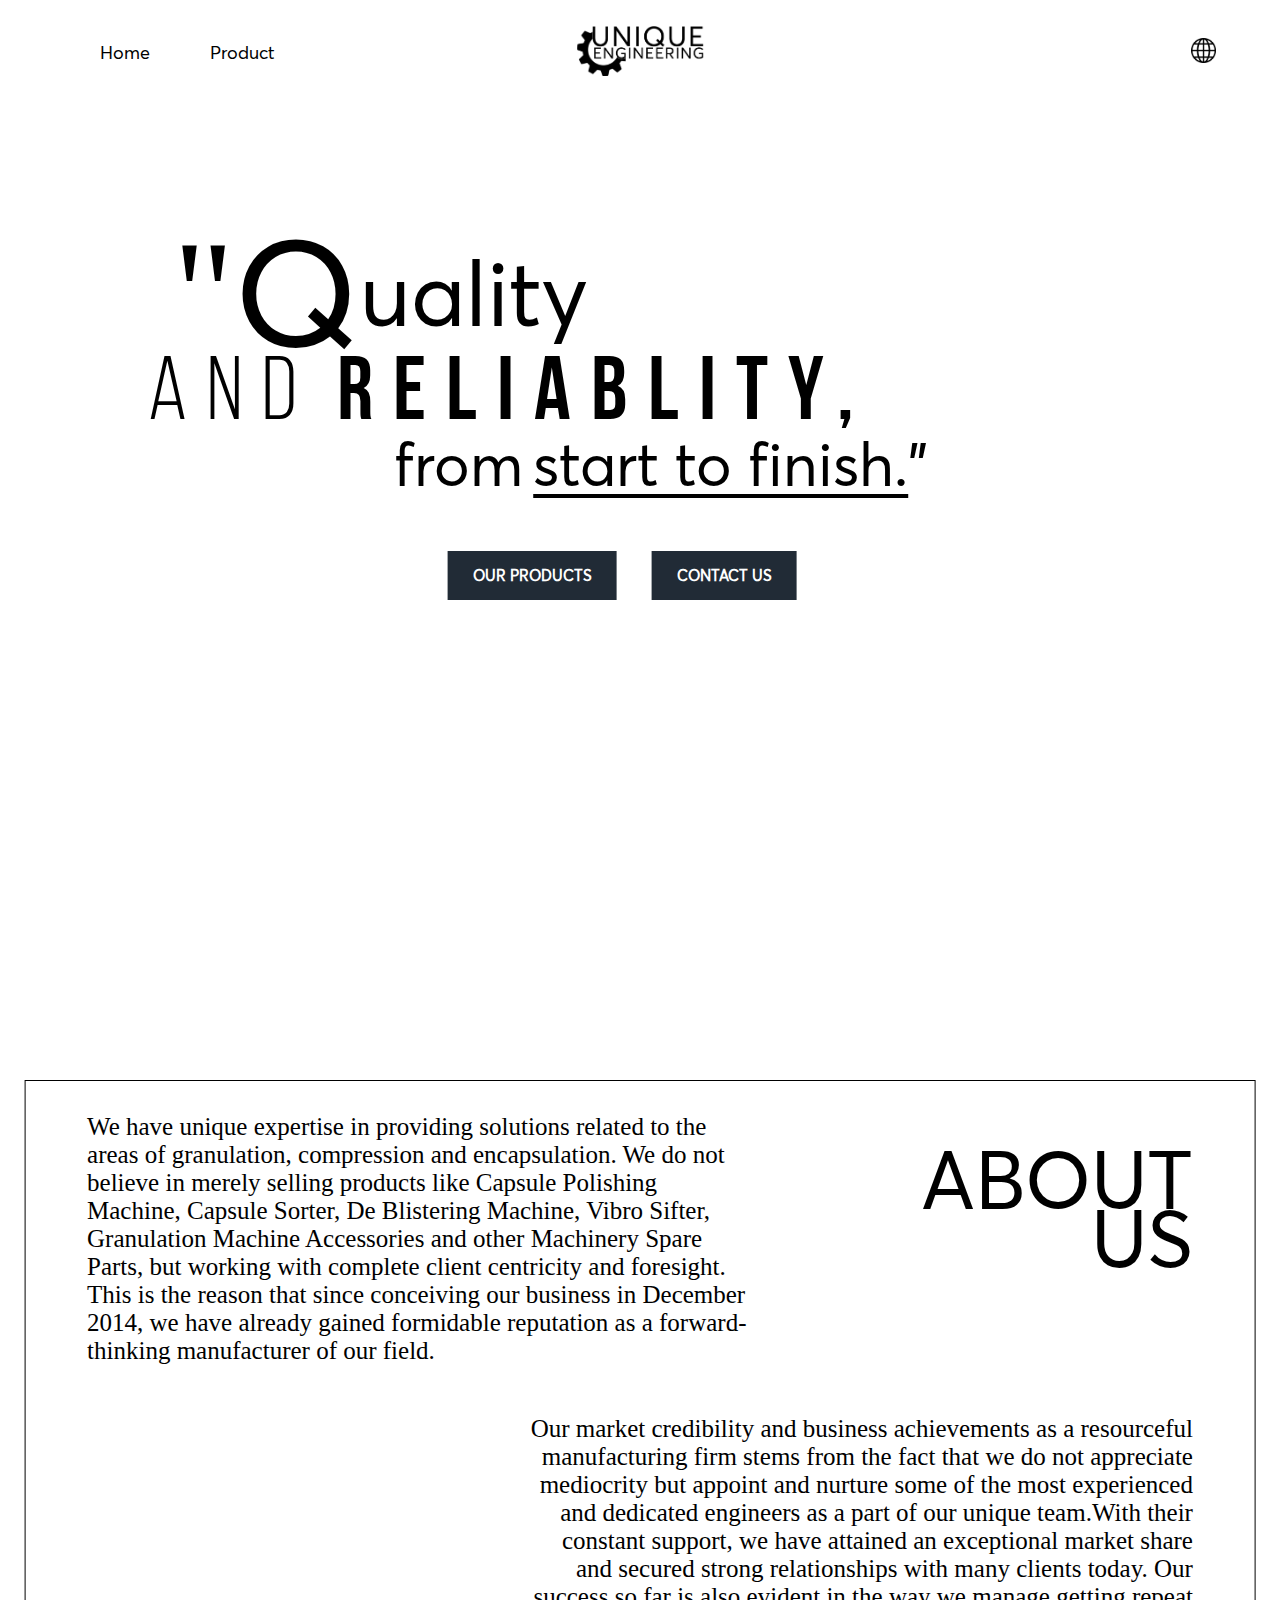
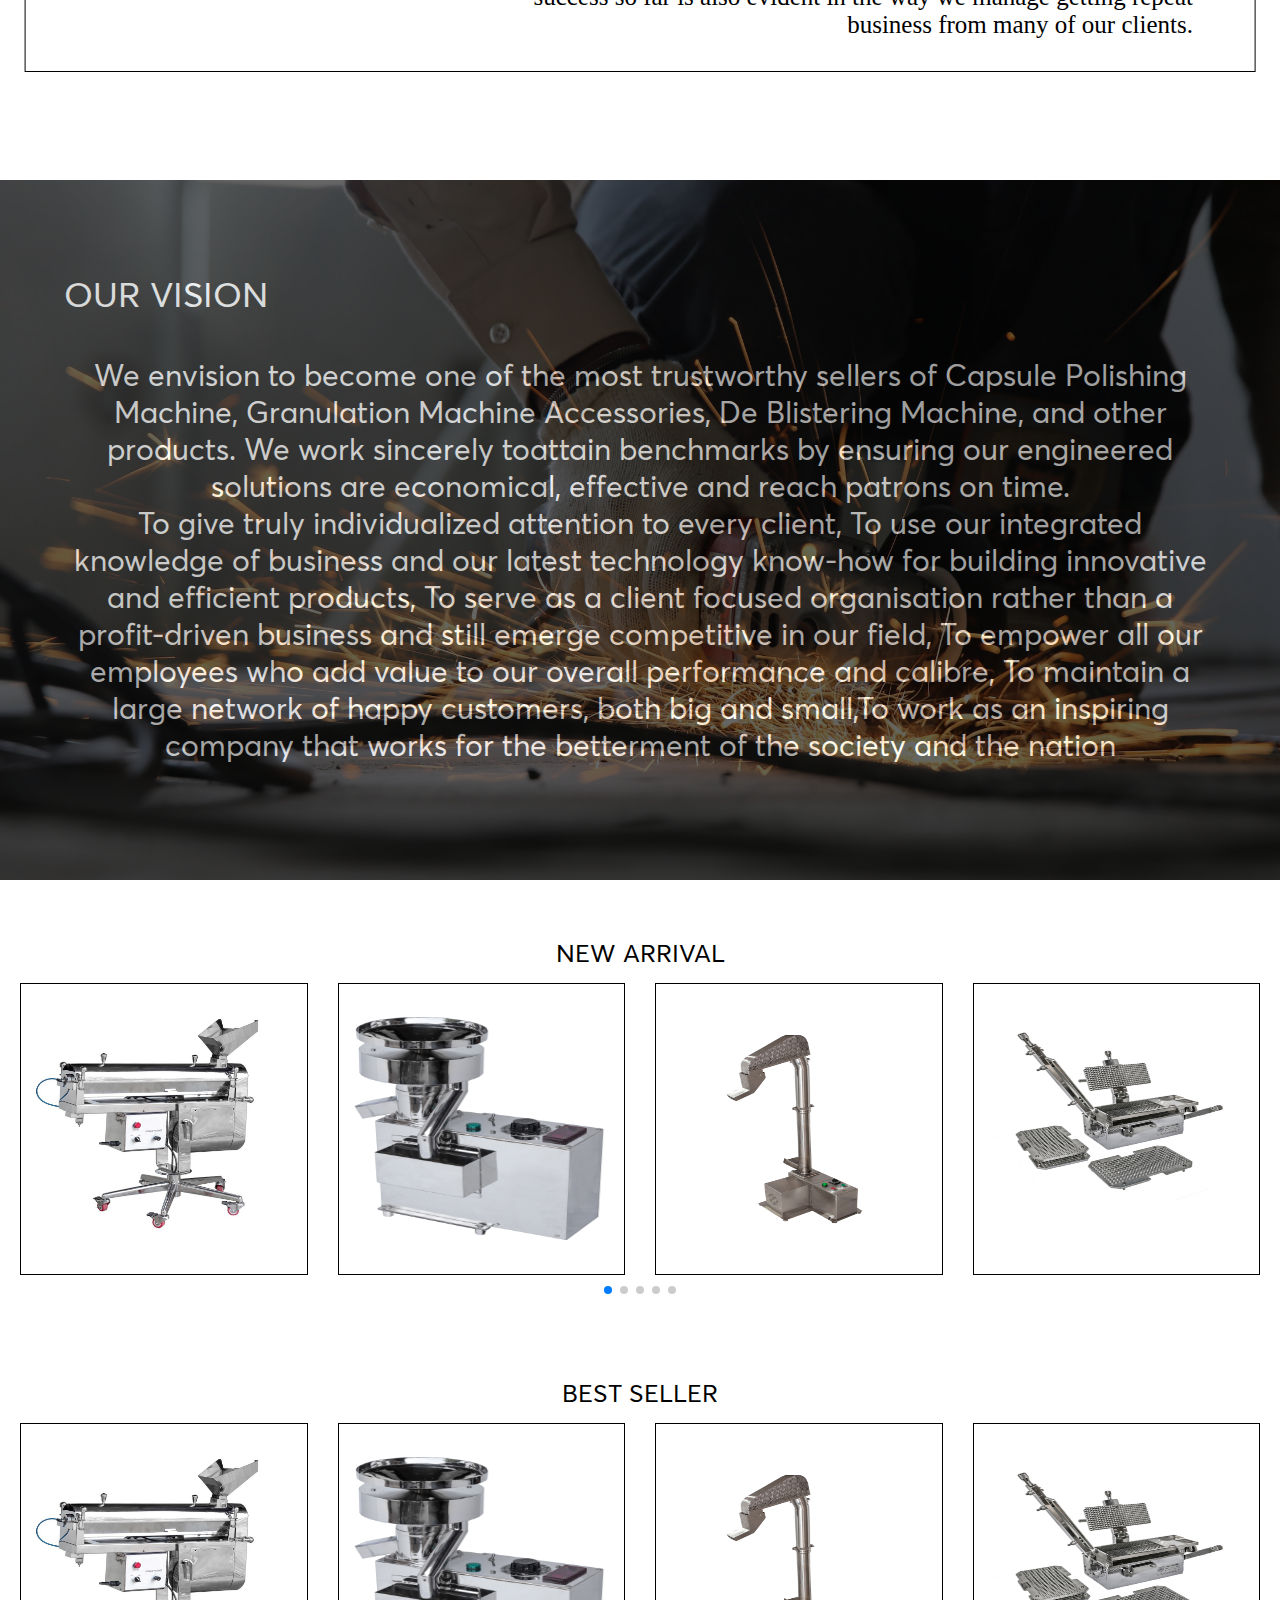
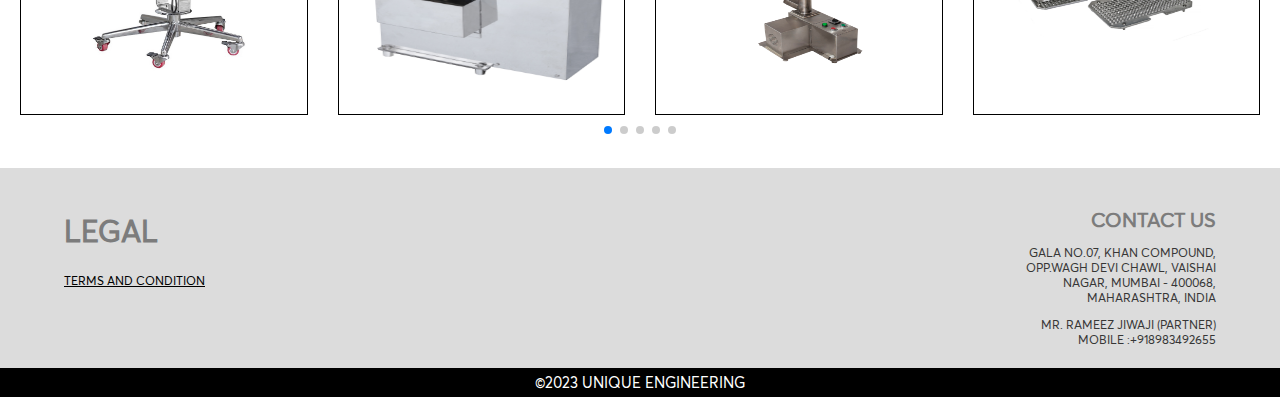
<file: index.html>
<!DOCTYPE html>
<html lang="en">
<head>
    <meta charset="UTF-8">
    <meta http-equiv="X-UA-Compatible" content="IE=edge">
    <meta name="viewport" content="width=device-width, initial-scale=1.0">
    <!-- Main Css -->
    <link rel="stylesheet" href="Css/Main.css">
    <!--Swiper-->
    <link rel="stylesheet" href="Css/swiper-bundle.min.css">
    <title>Document</title>
</head>
<body>

   <section id="home-1" >
        <div class="nav flex">
            <ul class="flex">
                <li class="left-nav">
                    <a href="">Home</a>
                </li>
                <li class="left-nav">
                    <a href="">Product</a>
                </li>
                <li class="company-logo">
                    <a href=""><img src="Assets/ENGINEERING.png" alt=""></a>
                </li>
                <li class="language-logo">
                    <a href=""><img src="Assets/world.png" alt=""></a>
                </li>
            </ul>
        </div>
        
        <div class="home-text">
            <div class="home-text-1 flex">
                <li class="home-text-1-1">"</li>
                <li class="home-text-1-2">Q</li>
                <li class="home-text-1-3">uality</li>
            </div>
            <div class="home-text-2 flex">
                <li class="home-text-2-1">and</li>
                <li class="home-text-2-2">reliablity,</li>
            </div>
            <div class="home-text-3 flex">
                <li class="home-text-3-1">from</li>
                <li class="home-text-3-2">start to finish.</li>
                <li class="home-text-3-3">"</li>
            </div>
            <div class="home-button flex">
                <span class="home-button-1">
                    <a href="">our products</a>
                </span>
                <span class="home-button-2">
                    <a href="">contact us</a>
                </span>
            </div>
        </div>
        
   </section>

   <section id="home-2">
        <div class="about-section">
            <div class="about-header flex">
                <li class="about-header-1">about</li>
                <li class="about-header-2">us</li>
            </div>
            <div class="about-para">
                <p class="about-para-1">
                    We have unique expertise in providing solutions related to the areas of granulation,
                        compression and encapsulation. We do not believe in merely selling products like Capsule
                            Polishing Machine, Capsule Sorter, De Blistering Machine, Vibro Sifter, Granulation
                                Machine Accessories and other Machinery Spare Parts, but working with complete client
                                    centricity and foresight. This is the reason that since conceiving our business in December 2014,
                                        we have already gained formidable reputation as a forward-thinking manufacturer of our field.</p>
                <p class="about-para-2">
                    Our market credibility and business achievements as a resourceful manufacturing
                        firm stems from the fact that we do not appreciate mediocrity but appoint and
                            nurture some of the most experienced and dedicated engineers as a part of our
                                unique team.With their constant support, we have attained an exceptional market
                                    share and secured strong relationships with many clients today. Our success so
                                        far is also evident in the way we manage getting repeat business from many of our clients.
                </p>
            </div>
        </div>
   </section>

   <section id="home3">
        <div class="vision-back">
            <div class="vision-back-op">
                <div class="vision-text">
                    <span>our vision</span>
                    <p>
                    We envision to become one of the most trustworthy sellers
                    of Capsule Polishing Machine, Granulation Machine Accessories,
                    De Blistering Machine, and other products.
                    We work sincerely toattain benchmarks by ensuring our engineered solutions
                    are economical, effective and reach patrons on time.<br>
                    To give truly individualized attention to every client,
                    To use our integrated knowledge of business and our latest technology know-how for building innovative and efficient products,
                    To serve as a client focused organisation rather than a profit-driven business and still emerge competitive in our field,
                    To empower all our employees who add value to our overall performance and calibre,
                    To maintain a large network of happy customers, both big and small,To work as an inspiring company that works for the betterment of the society and the nation
                    </p>
                </div>
            </div>
        </div>
   </section>

   <section id="home4">
        <div class="box-new-arrival">
            <div class="nav-new-arrival">
                <span class="new-arrival">new arrival</span>
            </div>
            <div class="swiper mySwiper">
                <div class="swiper-wrapper">
                    <div class="swiper-slide">
                        <img src="Machine/CAPSULE POLISHING MACHINE.jpg" alt="">
                    </div>
                    <div class="swiper-slide">
                        <img src="Machine/ES-100.jpg" alt="">
                    </div>
                    <div class="swiper-slide">
                        <img src="Machine/FILLED CAPSULE ELEVATOR.jpg" alt="">
                    </div>
                    <div class="swiper-slide">
                        <img src="Machine/HF-300-1.jpg" alt="">
                    </div>
                    <div class="swiper-slide">
                        <img src="Machine/MS-100.jpg" alt="">
                    </div>
                </div>
                    <div class="swiper-pagination"></div>
            </div>
        </div>

        <div class="box-best-seller">
            <div class="nav-best-seller">
                <span class="best-seller">best seller</span>
            </div>
            <div class="swiper mySwiper">
                <div class="swiper-wrapper">
                    <div class="swiper-slide">
                        <img src="Machine/CAPSULE POLISHING MACHINE.jpg" alt="">
                    </div>
                    <div class="swiper-slide">
                        <img src="Machine/ES-100.jpg" alt="">
                    </div>
                    <div class="swiper-slide">
                        <img src="Machine/FILLED CAPSULE ELEVATOR.jpg" alt="">
                    </div>
                    <div class="swiper-slide">
                        <img src="Machine/HF-300-1.jpg" alt="">
                    </div>
                    <div class="swiper-slide">
                        <img src="Machine/MS-100.jpg" alt="">
                    </div>
                </div>
                <div class="swiper-pagination"></div>
            </div>
        </div>

       
   </section>
        <div class="end-information">
            <div class="end-information-holder flex">
                <div class="legal">
                    <h1>legal</h1>
                    <a href="">Terms and Condition</a>
                </div>
                <div class="contactus">
                    <h1>contact us</h1>
                    <p>Gala No.07, Khan Compound,
                        Opp.Wagh Devi Chawl, Vaishai Nagar,
                        Mumbai - 400068, Maharashtra, India</p>
                    <p>Mr. Rameez Jiwaji (Partner)
                        Mobile :+918983492655</p>
                </div>
            </div>
        </div>
   <footer>©2023 UNIQUE ENGINEERING</footer>

<!--Swiper JS-->
<script src="Js/swiper-bundle.min.js"></script>

<!--Main JS-->
<script src="Js/Main.js"></script>
</body>
</html>
</file>
<file: Css/Main.css>
@font-face {
    font-family: Averta;
    src: url(../Fonts/AvertaDemoPE-Regular.ttf) format('truetype');
}
@font-face {
    font-family: BebasNeue-Bold;
    src: url(../Fonts/BebasNeue-Bold.ttf) format('truetype');
}
@font-face {
    font-family: BebasNeue-Book;
    src: url(../Fonts/BebasNeue-Book.ttf) format('truetype');
}
::-webkit-scrollbar {
    display: none;
}
body{
    box-sizing: border-box;
    margin: 0%;
    padding: 0%;
    scroll-behavior: smooth;
    overflow-x: hidden;
    max-width: 100%;
}
.flex {
    display: flex;
    gap: var(--gap);
}
#home-1{
    height: 1080px;
    width: 100%;
}

.nav{
    padding-top: 25px;
    margin: 0;
}
.nav ul{
    list-style: none;
    align-items: center;
}
.nav .left-nav{
    padding-left: 60px;
}
.nav .left-nav a{
    text-decoration: none;
    color: black;
    font-size: 18px;
    font-family: Averta;
}
.nav .company-logo{
    position: absolute;
    left: 50%;
    transform: translateX(-50%);
}
.nav .company-logo img{
    max-height: 50px;
}
.nav .language-logo{
    position: absolute;
    right: 5%;
}
.nav .language-logo img{
    max-height: 25px;
}

.home-text{
    position: absolute;
    top: 40%;
    left: 50%;
    transform: translate(-50% , -40%);
    list-style: none;
    text-align: center;
    width: 96%;
}
.home-text .home-text-1{
    position: relative;
    left: 12%;
    align-items: center;
}
.home-text .home-text-1 .home-text-1-1{
    font-family: 'Segoe UI';
    font-size: 150px;
}
.home-text .home-text-1 .home-text-1-2{
    font-family: Averta;
    font-size: 150px;
}
.home-text .home-text-1 .home-text-1-3{
    font-family: Averta;
    font-size: 90px;
}

.home-text .home-text-2{
    position: relative;
    top: -35px;
    left: 10%;
    align-items: center;
}
.home-text .home-text-2 .home-text-2-1{
    font-family: BebasNeue-Book;
    font-size: 90px;
    letter-spacing: 20px;
}
.home-text .home-text-2 .home-text-2-2{
    font-family: BebasNeue-Bold;
    font-size: 90px;
    padding-left: 20px;
    letter-spacing: 20px;
}

.home-text .home-text-3{
    position: relative;    
    top: -50px;
    left: 30%;
    align-items: center;
}
.home-text .home-text-3 .home-text-3-1{
    font-family: Averta;
    font-size: 60px;
}
.home-text .home-text-3 .home-text-3-2{
    font-family: Averta;
    font-size: 60px;
    padding-left: 10px;
    text-decoration: solid underline black 4px;
    text-underline-offset: 8px;
}
.home-text .home-text-3 .home-text-3-3{
    font-family: Averta;
    font-size: 60px;
}
.home-button{
    justify-content: center;
}
.home-button span{
    margin-right: 35px;
}
.home-button-1{
    background-color: #212B36;
    padding: 15px 25px;
}
.home-button-1 a{
    font-weight: bold;
    font-size: 15px;
    font-family: Averta;
    text-transform: uppercase;
    text-decoration: none;
    color: white;
}
.home-button-2{
    background-color: #212B36;
    padding: 15px 25px;
}
.home-button-2 a {
    font-weight: bold;
    font-size: 15px;
    font-family: Averta;
    text-transform: uppercase;
    text-decoration: none;
    color: white;
}


#home-2 {
    height: 700px;
    width: 100%;
}
.about-section{
    position: absolute;
    left: 50%;
    transform: translateX(-50%);
    height: 590px;
    width: 96%;
    border: solid black 1px;
}
.about-section .about-header{
    position: absolute;
    left: 50%;
    transform: translate(-50%);

    width: 90%;
    list-style: none;
    text-align: right;
    flex-direction: column;
    z-index: 1;
    
}
.about-section .about-header .about-header-1{
    font-family: Averta;
    text-transform: uppercase;
    font-size: 80px;
    margin-top: 50px;
}
.about-section .about-header .about-header-2{
    margin-top: -40px;
    font-family: Averta;
    text-transform: uppercase;
    font-size: 80px;
}
.about-section .about-para{
    position: absolute;
    top: 50%;
    left: 50%;
    transform: translate(-50% , -50%);
    width: 90%;
}
.about-section .about-para .about-para-1{
    float: left;
    text-align: left;
    width: 60%;
    font-family: 'Segoe UI';
    font-size: 25px;
}
.about-section .about-para .about-para-2{
    float: right;
    width: 60%;
    font-family: 'Segoe UI';
    font-size: 25px;
    text-align: right;
}


#home3 {
    height: 700px;
    width: 100%;
}
.vision-back{
    background-image: url('../Assets/vimg.jpg');
    background-size: cover;
    background-repeat: no-repeat;
    background-position: center;
    height: 100%;
    width: 100%;
}
.vision-back-op{
    height: 100%;
    width: 100%;
    background-color: black;
    opacity: 60%;
}
.vision-text{
    position: relative;
    height: 90%;
    width: 90%;
    top: 50%;
    left: 50%;
    transform: translate(-50%, -50%);
    text-align: left;
}
.vision-text span{
    position: absolute;
    font-size: 35px;
    color: white;
    font-family: Averta;
    margin-top: 5%;
    text-transform: uppercase;
}
.vision-text p{
    position: absolute;
    text-align: center;
    font-size: 30px;
    color: white;
    font-family: Averta;
    top: 50%;
    transform: translateY(-50%);
}


#home4 {
    padding-top: 3%;
    height: 850px;
    width: 100%;
}
.box-new-arrival {
    padding: 20px;
    height: 400px;
}
.nav-new-arrival{
    width: 100%;
    text-align: center;
}
.new-arrival{
    font-family: averta;
    font-size: 25px;
    text-transform: uppercase;
}

.box-best-seller {
    padding: 20px;
    height: 400px;
}
.nav-best-seller {
    width: 100%;
    text-align: center;
}
.best-seller {
    font-family: averta;
    font-size: 25px;
    text-transform: uppercase;
}

.swiper{
    position: relative;
    top: 20%;
    left: 50%;
    transform: translate(-50% , -20%);
    height: 325px;
}
.swiper-slide {
    position: absolute;
    display: flex;
}
.swiper-slide img {
    width: 100%;
    height: 290px;
    border: solid black 0.5px;
}


.end-information{
    background-color: #DCDCDC;
    height: 200px;
    width: 100%;
}
.end-information-holder{
    position: relative;
    top: 50%;
    left: 50%;
    transform: translate(-50%,-50%);
    height: 75%;
    width: 90%;
}

.end-information .legal h1{
    font-size: 30px;
    font-family: Averta;
    text-transform: uppercase;
    color: rgb(124, 124, 124);
}
.end-information .legal a {
    font-size: 12px;
    font-family: Averta;
    text-transform: uppercase;
    color: black;
}

.end-information .contactus{
    position: absolute;
    right: 0;
    width: 200px;
    text-align: right;
}
.end-information .contactus h1{
    font-size: 20px;
    font-family: Averta;
    text-transform: uppercase;
    color: rgb(124, 124, 124);
}
.end-information .contactus p{
    text-align: right;
    font-size: 12px;
    font-family: Averta;
    text-transform: uppercase;
    color: rgb(54, 54, 54);
}

footer{
    text-align: center;
    background-color: black;
    color: white;
    padding: 5px;  
    font-family: Averta;
    font-size: 15px;
}
</file>
